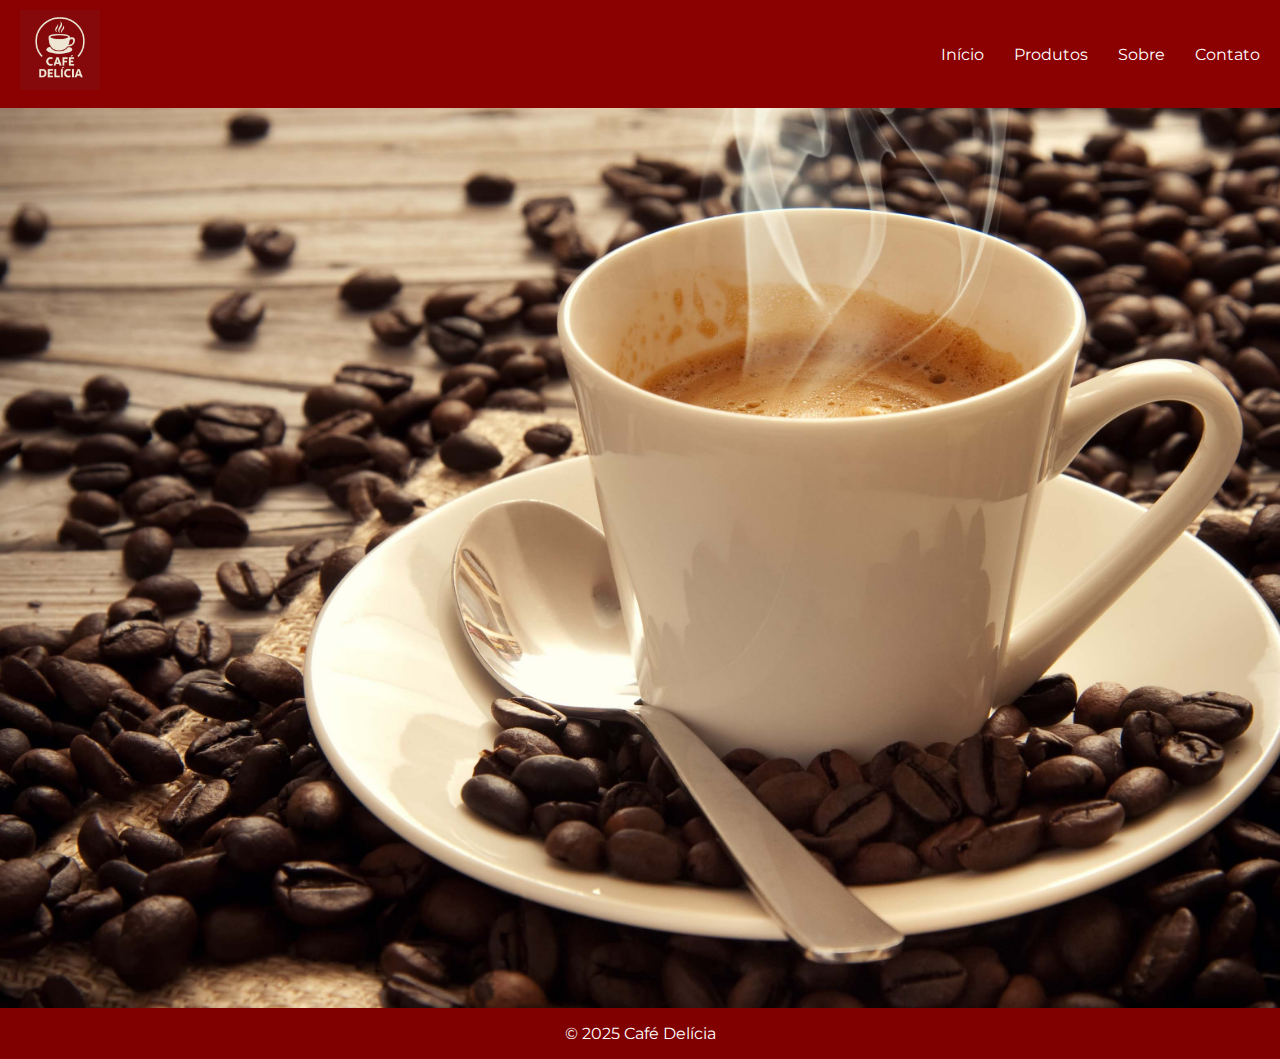
<file: index.html>
<!DOCTYPE html>
<html lang="pt-br">

<head>
  <meta charset="UTF-8">
  <meta name="viewport" content="width=device-width, initial-scale=1.0">
  <title>Café Delícia - Início</title>
 <link rel="stylesheet" href="src/css/reset.css">
  <link rel="stylesheet" href="src/css/estilos.css">
  <link rel="stylesheet" href="src/css/responsivo.css">

  <link rel="preconnect" href="https://fonts.googleapis.com">
  <link rel="preconnect" href="https://fonts.gstatic.com" crossorigin>
  <link href="https://fonts.googleapis.com/css2?family=Montserrat:ital,wght@0,100..900;1,100..900&display=swap"
    rel="stylesheet">
</head>

<body>
  <header class="menu">
      <h1 class="logo">
        <img src="src/imagens/logo-cafe-delicia2.jpg" alt="Logo do Café Delícia">
      </h1>
      <nav id="menu-nav">

        <label for="menu-hamburguer">
          <div class="menu-hamburguer" onclick="toggleMenu()">
            <span></span>
            <span></span>
            <span></span>
          </div>
        </label>

        <ul>
          <li>
            <a href="index.html">Início</a>
          </li>
          <li>
            <a href="produtos.html">Produtos</a>
          </li>
          <li>
            <a href="sobre.html">Sobre</a>
          </li>
          <li>
            <a href="contato.html">Contato</a>
          </li>
        </ul>
      </nav>
  </header>

  <main>
    <section class="hero">
      <h2>O melhor café para o seu dia!</h2>
      <p class="descricao">Descubra nossas melhores opções exclusivas.</p>
      <a href="produtos.html" class="btn">Ver produtos</a>
    </section>
  </main>

  <footer>
    <p>&copy; 2025 Café Delícia</p>
  </footer>

  <script src="src/js/scripts.js"></script>
</body>

</html>
</file>
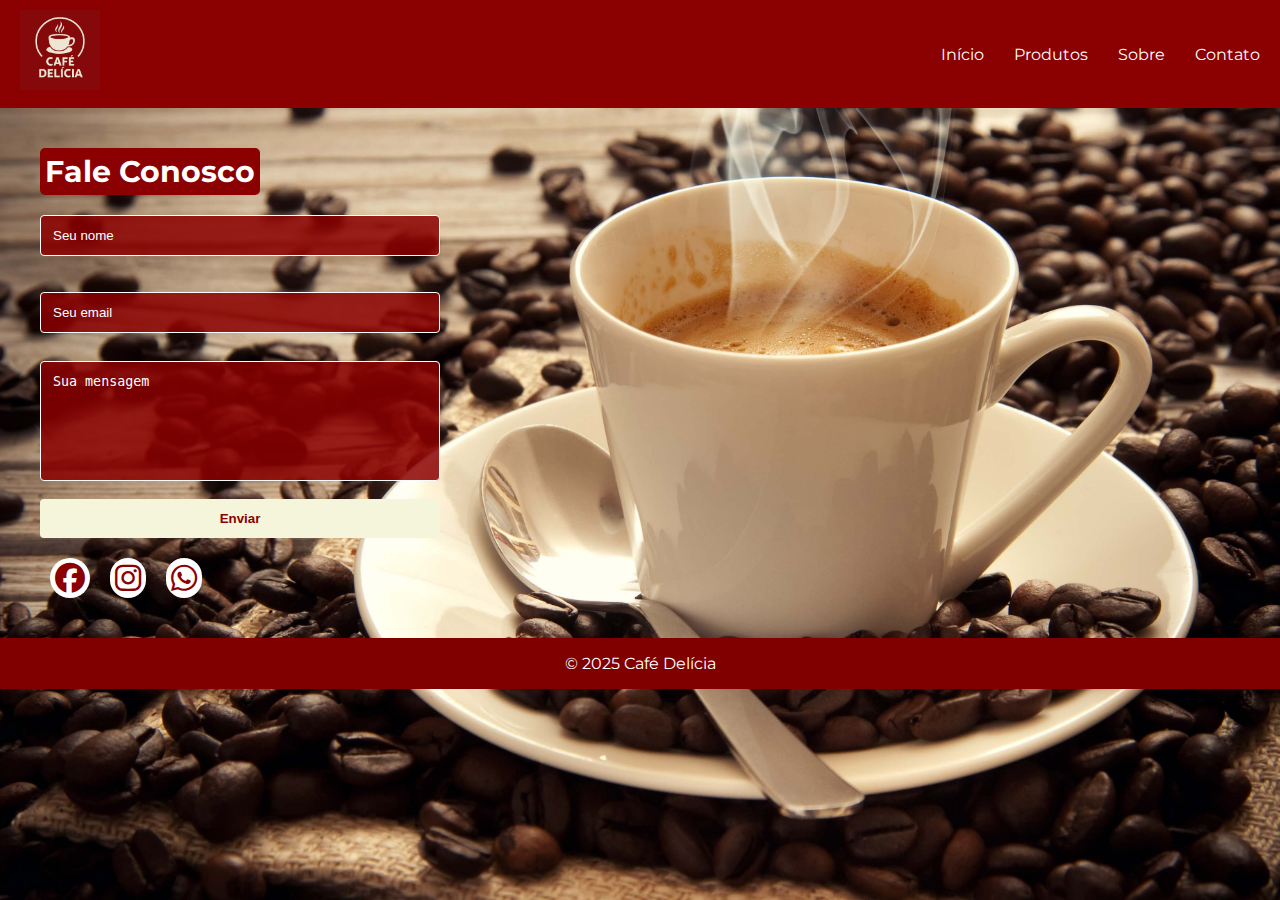
<file: contato.html>
<!-- contato.html -->
<!DOCTYPE html>
<html lang="pt-br">

<head>
  <meta charset="UTF-8">
  <meta name="viewport" content="width=device-width, initial-scale=1.0">
  <title>Café Delícia - Contato</title>
 <link rel="stylesheet" href="src/css/reset.css">
  <link rel="stylesheet" href="src/css/estilos.css">
  <link rel="stylesheet" href="src/css/responsivo.css">


<link rel="preconnect" href="https://fonts.googleapis.com">
<link rel="preconnect" href="https://fonts.gstatic.com" crossorigin>
<link href="https://fonts.googleapis.com/css2?family=Montserrat:ital,wght@0,100..900;1,100..900&display=swap" rel="stylesheet">

  <link rel="stylesheet" href="https://cdnjs.cloudflare.com/ajax/libs/font-awesome/6.5.0/css/all.min.css">
</head>

<body>
 <header class="menu">
      <h1 class="logo">
        <img src="src/imagens/logo-cafe-delicia2.jpg" alt="Logo do Café Delícia">
      </h1>
      <nav id="menu-nav">
        
        <label for="menu-hamburguer">
          <div class="menu-hamburguer" onclick="toggleMenu()">
             <span></span>
            <span></span>
            <span></span>
          </div>
        </label>

        <ul>
          <li>
            <a href="index.html">Início</a>
          </li>
          <li>
            <a href="produtos.html">Produtos</a>
          </li>
          <li>
            <a href="sobre.html">Sobre</a>
          </li>
          <li>
            <a href="contato.html">Contato</a>
          </li>
        </ul>
      </nav>
  </header>

  <main>

    <div class="container-contato">

      <h2 class="titulo-contato">Fale Conosco</h2>

      <form>

        <input type="text" id="nome" name="nome" placeholder="Seu nome">

        <label for="email"></label>
        <input type="email" id="email" name="email" placeholder="Seu email">

        <textarea id="mensagem" name="mensagem" placeholder="Sua mensagem"></textarea>

        <button type="submit">Enviar</button>
      </form>


      <div class="social">
        <a href="">
          <i class="fab fa-facebook"></i>
        </a>

        <a href="">
          <i class="fab fa-instagram"></i>
        </a>

        <a href="">
          <i class="fab fa-whatsapp"></i>
        </a>
      </div>
    </div>
  </main>

  <footer>
    <p>&copy; 2025 Café Delícia</p>
  </footer>

  <script src="src/js/scripts.js"></script>
</body>

</html>
</file>
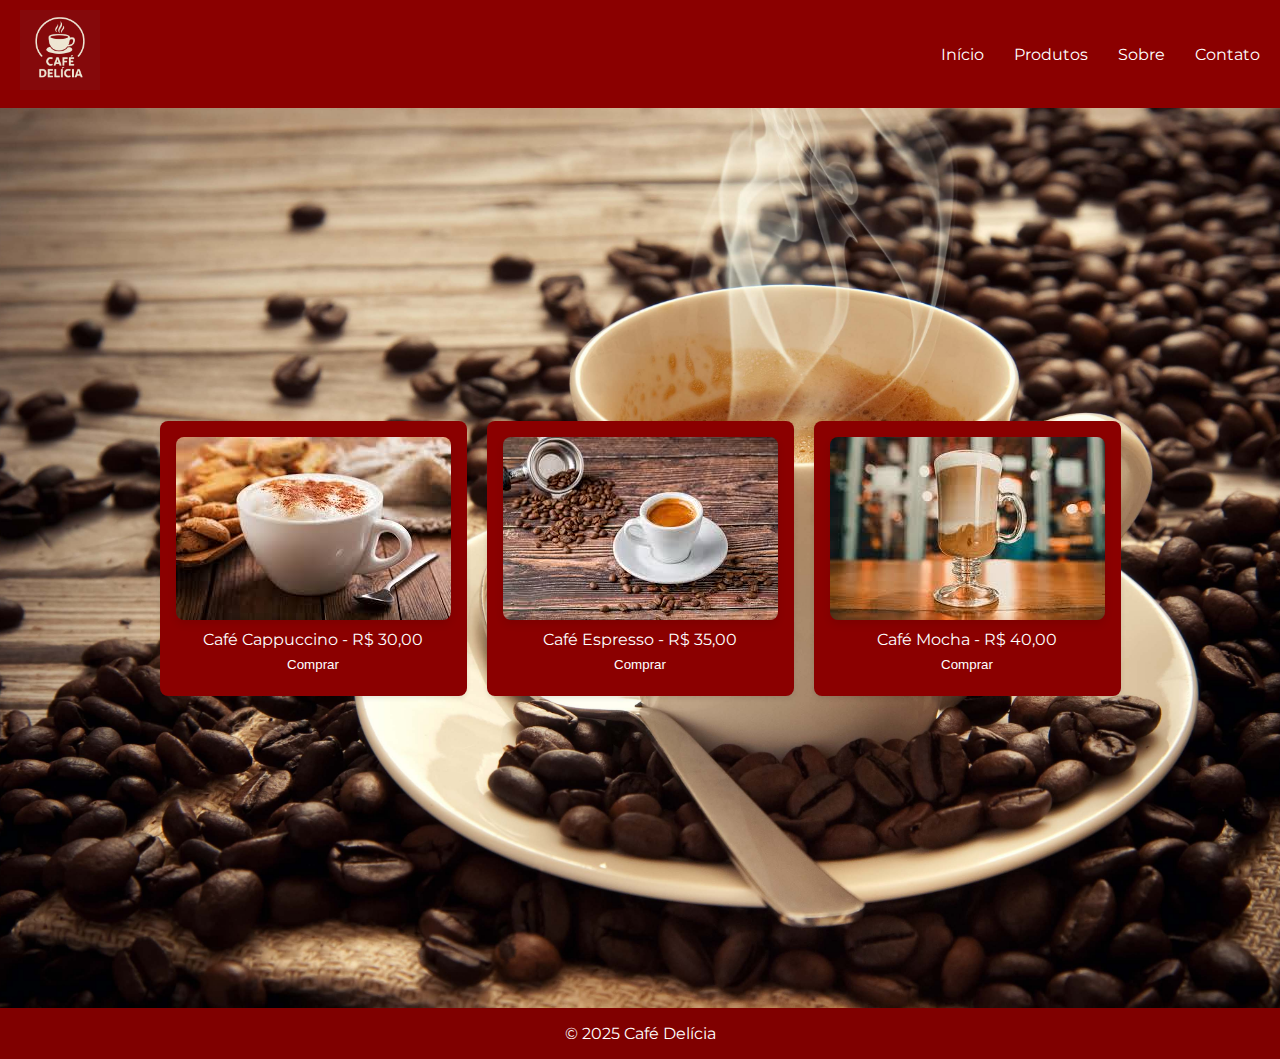
<file: produtos.html>
<!-- produtos.html -->
<!DOCTYPE html>
<html lang="pt-br">

<head>
  <meta charset="UTF-8">
  <meta name="viewport" content="width=device-width, initial-scale=1.0">
  <title>Café Delícia - Produtos</title>

 <link rel="stylesheet" href="src/css/reset.css">
  <link rel="stylesheet" href="src/css/estilos.css">
  <link rel="stylesheet" href="src/css/responsivo.css">

  <link rel="preconnect" href="https://fonts.googleapis.com">
<link rel="preconnect" href="https://fonts.gstatic.com" crossorigin>
<link href="https://fonts.googleapis.com/css2?family=Montserrat:ital,wght@0,100..900;1,100..900&display=swap" rel="stylesheet">
</head>

<body>
 <header class="menu">
      <h1 class="logo">
        <img src="src/imagens/logo-cafe-delicia2.jpg" alt="Logo do Café Delícia">
      </h1>
      <nav id="menu-nav">
       

        <label for="menu-hamburguer">
          <div class="menu-hamburguer" onclick="toggleMenu()">
             <span></span>
            <span></span>
            <span></span>
          </div>
        </label>

        <ul>
          <li>
            <a href="index.html">Início</a>
          </li>
          <li>
            <a href="produtos.html">Produtos</a>
          </li>
          <li>
            <a href="sobre.html">Sobre</a>
          </li>
          <li>
            <a href="contato.html">Contato</a>
          </li>
        </ul>
      </nav>
  </header>

  <main class="produtos">
    <ul class="cafes">
      <li class="cafe cappuccino">
        <img src="src/imagens/cappuccino.jpg" alt="">
        Café Cappuccino - R$ 30,00
        <button class="comprar">Comprar</button>

      </li>
      <li class="cafe espresso">
        <img src="src/imagens/cafe-espresso.jpg" alt="">
        Café Espresso - R$ 35,00
        <button class="comprar">Comprar</button>

      </li>
      <li class="cafe mocha">
        <img src="src/imagens/cafe-mocha.jpg" alt="">
        Café Mocha - R$ 40,00
        <button class="comprar">Comprar</button>
      </li>
    </ul>
  </main>

  <footer>
    <p>&copy; 2025 Café Delícia</p>
  </footer>

  <script src="src/js/scripts.js"></script>
</body>

</html>
</file>
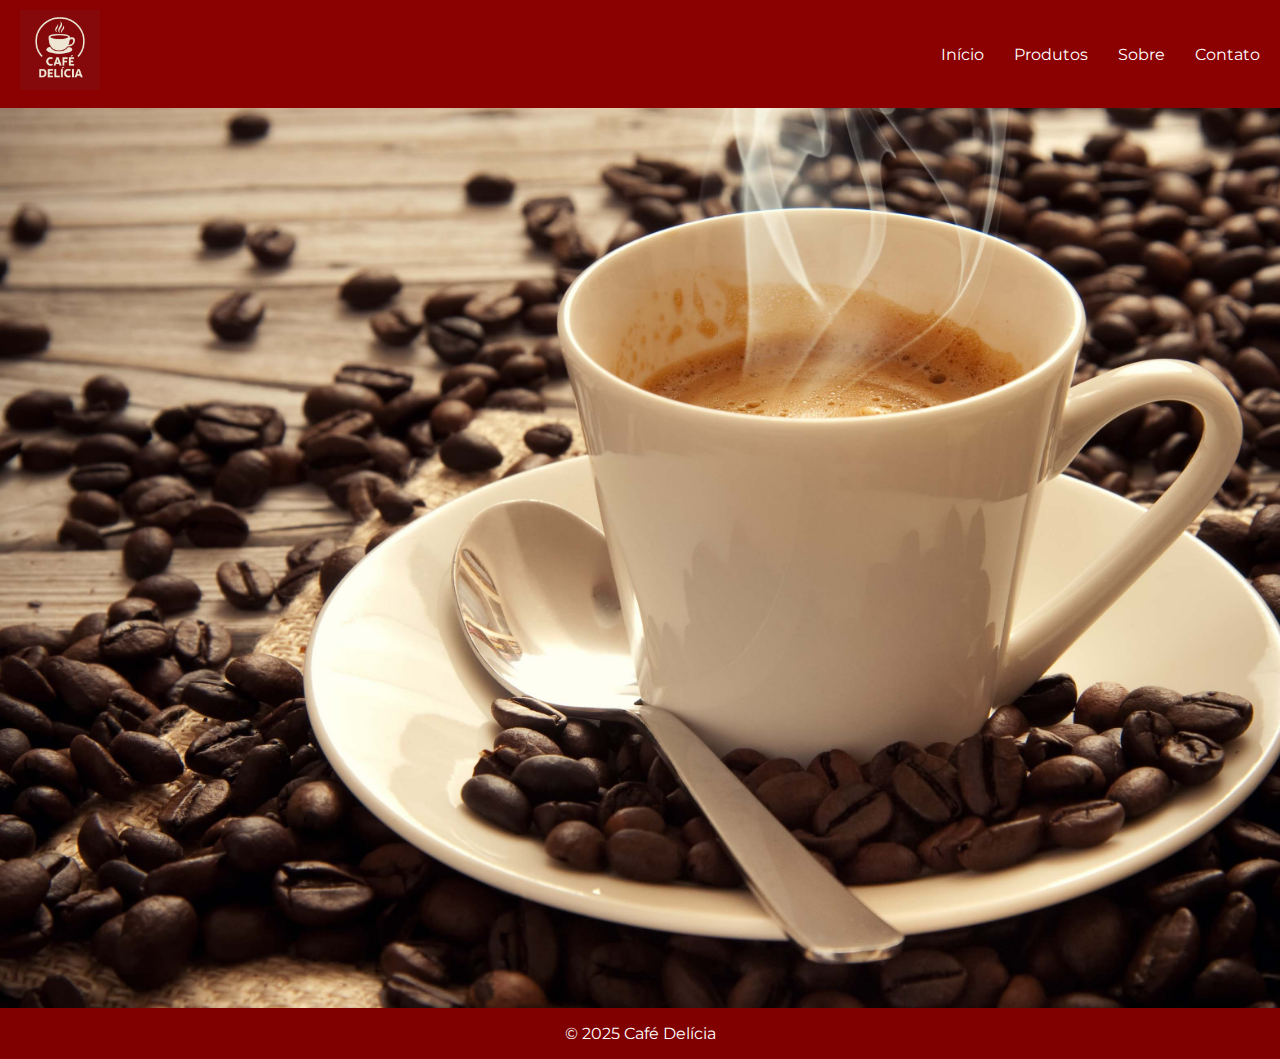
<file: sobre.html>
<!-- sobre.html -->
<!DOCTYPE html>
<html lang="pt-br">
<head>
  <meta charset="UTF-8">
  <meta name="viewport" content="width=device-width, initial-scale=1.0">
  <title>Café Delícia - Sobre</title>
  <link rel="stylesheet" href="src/css/reset.css">
  <link rel="stylesheet" href="src/css/estilos.css">
  <link rel="stylesheet" href="src/css/responsivo.css">

  <link rel="preconnect" href="https://fonts.googleapis.com">
<link rel="preconnect" href="https://fonts.gstatic.com" crossorigin>
<link href="https://fonts.googleapis.com/css2?family=Montserrat:ital,wght@0,100..900;1,100..900&display=swap" rel="stylesheet">
</head>
<body>
<header class="menu">
      <h1 class="logo">
        <img src="src/imagens/logo-cafe-delicia2.jpg" alt="Logo do Café Delícia">
      </h1>
      <nav id="menu-nav">

        <label for="menu-hamburguer">
          <div class="menu-hamburguer" onclick="toggleMenu()">
            <span></span>
            <span></span>
            <span></span>
          </div>
        </label>

        <ul>
          <li>
            <a href="index.html">Início</a>
          </li>
          <li>
            <a href="produtos.html">Produtos</a>
          </li>
          <li>
            <a href="sobre.html">Sobre</a>
          </li>
          <li>
            <a href="contato.html">Contato</a>
          </li>
        </ul>
      </nav>
  </header>

  <main class="sobre">
    <h2>Sobre Nós</h2>
    <p class="paragrafo-sobre">Somos apaixonados por café e queremos levar o melhor sabor até você. Nossos grãos são selecionados com rigor para proporcionar uma experiência única!</p>
  </main>

  <footer>
    <p>&copy; 2025 Café Delícia</p>
  </footer>

  <script src="src/js/scripts.js"></script>
</body>
</html>
</file>
<file: src/css/estilos.css>
body {
  font-family: 'Montserrat', sans-serif;
  background: url('../imagens/cafe-plano-de-fundo.jpg') no-repeat center;
  background-size: cover;
  color: #FFFFFF;
}

.logo img {
  width: 80px;
  height: auto;
}

header {
  background-color: #8B0000;
  padding: 10px 20px;
  /* color: #fff; */
  display: flex;
  justify-content: space-between;
  align-items: center;
}

nav ul {
  list-style: none;
  padding: 0;
  display: flex;
  gap: 30px;
}

nav a {
  color: white;
  text-decoration: none;
}

nav a:hover {
  color: #800000;
  transition: 0.5s ease;
}

.hero {
  opacity: 0;
  transition: opacity 0.3s ease;
  background-size: cover;
  padding: 4em;
  color: #800000;
  text-transform: uppercase;
  height: 100vh;
  display: flex;
  flex-direction: column;
  align-items: center;
  justify-content: center;
}

.hero:hover {
  transition: 1s ease;
  opacity: 1;
}

.btn {
  background-color: #800000;
 color: white; 
  padding: 0.5em 1em;
  text-decoration: none;
  border-radius: 5px;
}

footer {
  background-color: #800000;
  /* color: white; */
  text-align: center;
  padding: 1em;
}

form {
  display: flex;
  flex-direction: column;
  gap: 0.5em;
}

/* ESTILOS DOS PRODUTOS */

.cafes img {
    border-radius: 8px;
    box-shadow: 0 4px 8px rgba(0, 0, 0, 0.1);
    margin-bottom: 10px;
}

.produtos {
    display: flex;
    flex-direction: column;
    align-items: center;
    justify-content: center;
    height: 100vh;
    background: url(../imagens/cafe-plano-de-fundo.jpg) no-repeat center;
    background-size: cover;
}

.cafes {
    display: grid;
    grid-template-columns: repeat(3, 1fr);
    gap: 20px;
    list-style: none;
}

.cafe {
    display: flex;
    flex-direction: column;
    background: #8B0000;
    padding: 1rem;
    border-radius: 8px;
    box-shadow: 0 2px 5px rgba(0, 0, 0, 0.1);
    text-align: center;
}

.cafe:hover {
  transform: scale(1.05);
  transition: transform 0.3s ease;
}

.comprar {
  background-color: #8B0000;
  color: #fff;
  border: none;
  padding: 0.5rem 1rem;
  border-radius: 5px;
  cursor: pointer;
}
.comprar:hover {
  background-color: #A52A2A;
}

/* ESTILOS DO SOBRE */

.sobre {
    height: 100vh;
    color: #800000;
    display: flex;
    text-align: center;
    flex-direction: column;
    justify-content: center;
    opacity: 0;
    transition: opacity 0.3s ease;
    background-size: cover;
    padding: 4em;
    text-transform: uppercase;
}

.sobre:hover {
  transition: 1s ease;
  opacity: 1;
}

.paragrafo-sobre {
    font-size: 18px;
    line-height: 1.6;
    margin: 20px auto;
    max-width: 800px;
    color: #FFFFFF; 
    background-color: #800000;
    border-radius: 8px;
    padding: 20px;
    box-shadow: 0 4px 8px rgba(0, 0, 0, 0.2);
}

/* ESTILOS DOS CONTATOS */

.titulo-contato {
 font-weight: 700;
font-size: 30px;
margin: 0;
background-color: #8B0000;
padding: 5px;
border-radius:  5px;
}

.container-contato {
  display: flex;
  flex-direction: column;
  align-items: flex-start;
  justify-content: center;
  gap: 10px;
  padding: 40px;
  border-radius: 8px;
  max-width: 500px;
  /* margin: auto; */
  text-align: center;
}

.social a {
  text-decoration: none;
  color: inherit;
}

.contato h2 {
  font-size: 32px;
  margin-bottom: 20px;
}

form input,
form textarea {
  width: 400px;
  padding: 12px;
  margin: 10px 0;
  background: transparent;
  border: 1px solid #fff;
  border-radius: 4px;
  background-color: rgba(139, 0, 0, 0.85);
  color: #FFFFFF;
}

form textarea {
  resize: none;
  height: 120px;
}

form button {
  background: #f5f5dc;
  color: #8B0000;
  border: none;
  padding: 12px 20px;
  font-weight: bold;
  border-radius: 4px;
  cursor: pointer;
  margin-bottom: 10px;
}

form button:hover {
  background: #8B0000;
  color: white;
  transition: ease-in-out 0.5s; 
}

.social {
  font-size: 30px;
  margin: 0 10px;
  transition: transform 0.3s, color 0.3s;
  display: flex;
  justify-content: space-between;
  gap: 20px;
}

.social a i{
   background-color: #FFFFFF;
  color: #8B0000;
  padding: 5px;
  border-radius: 50px;
}

.social a i:hover {
    transition: ease-in-out 0.5s; 
   background: #8B0000;
  color: white;
  transform: scale(1.2);
}

input::placeholder,
textarea::placeholder {
  color: white;
}
</file>
<file: src/css/responsivo.css>
@media (max-width:900px) {
  body {
    display: flex;
    flex-direction: column;
    min-height: 100vh;
  }

  main {
    flex: 1;
    min-height: 0;
    display: flex;
    align-items: center;
    justify-content: center;
    padding: 0px 15px;
  }

  .container-contato {
    display: flex;
    flex-direction: column;
    align-items: center;
    justify-content: center;
    padding: 20px;
  }

  .cafes {
    display: flex;
    flex-direction: column;
    align-items: center;
    justify-content: center;
  }

  .cafes img {
    width: 100%;
    max-width: 300px;
  }

  .hero,
  .sobre {
    opacity: 1;
    transition: none;
  }
}

@media (max-width: 768px) {

  form input,
  form textarea {
    width: 100%;
  }

  .social a {
    margin-bottom: 100%;
  }

  .cafes {
    display: flex;
    flex-direction: column;
    align-items: center;
    margin-top: 20px;
    font-size: 14px;
  }

  .cafes img {
    width: 100%;
    max-width: 200px;
    height: auto;
  }

  .menu-hamburguer {
    display: none;
    flex-direction: column;
    cursor: pointer;
    width: 30px;
    height: 25px;
    justify-content: space-between;
  }

  nav ul {
    display: none;
    flex-direction: column;
    background: #8B0000;
    position: absolute;
    top: 60px;
    right: 20px;
    width: 180px;
    border-radius: 8px;
    padding: 10px 0;
    z-index: 10;
  }

  nav ul.active {
    display: flex;
    align-items: center;
  }

  .menu-hamburguer {
    display: flex;
  }

  .menu-hamburguer span {
    display: block;
    height: 4px;
    width: 100%;
    background: #fff;
    border-radius: 2px;
    transition: 0.4s;
    margin: 4px 0;
  }

  .titulo-contato {
    font-size: 24px;
    padding: 8px;
  }
}



@media (max-width: 400px) {
  .menu {
    margin-bottom: 80px;
  }

  .cafes {
    height: auto;
    margin-bottom: 80px;
  }

  footer {
    padding: 1em 0.5em;
    font-size: 14px;
  }
}
</file>
